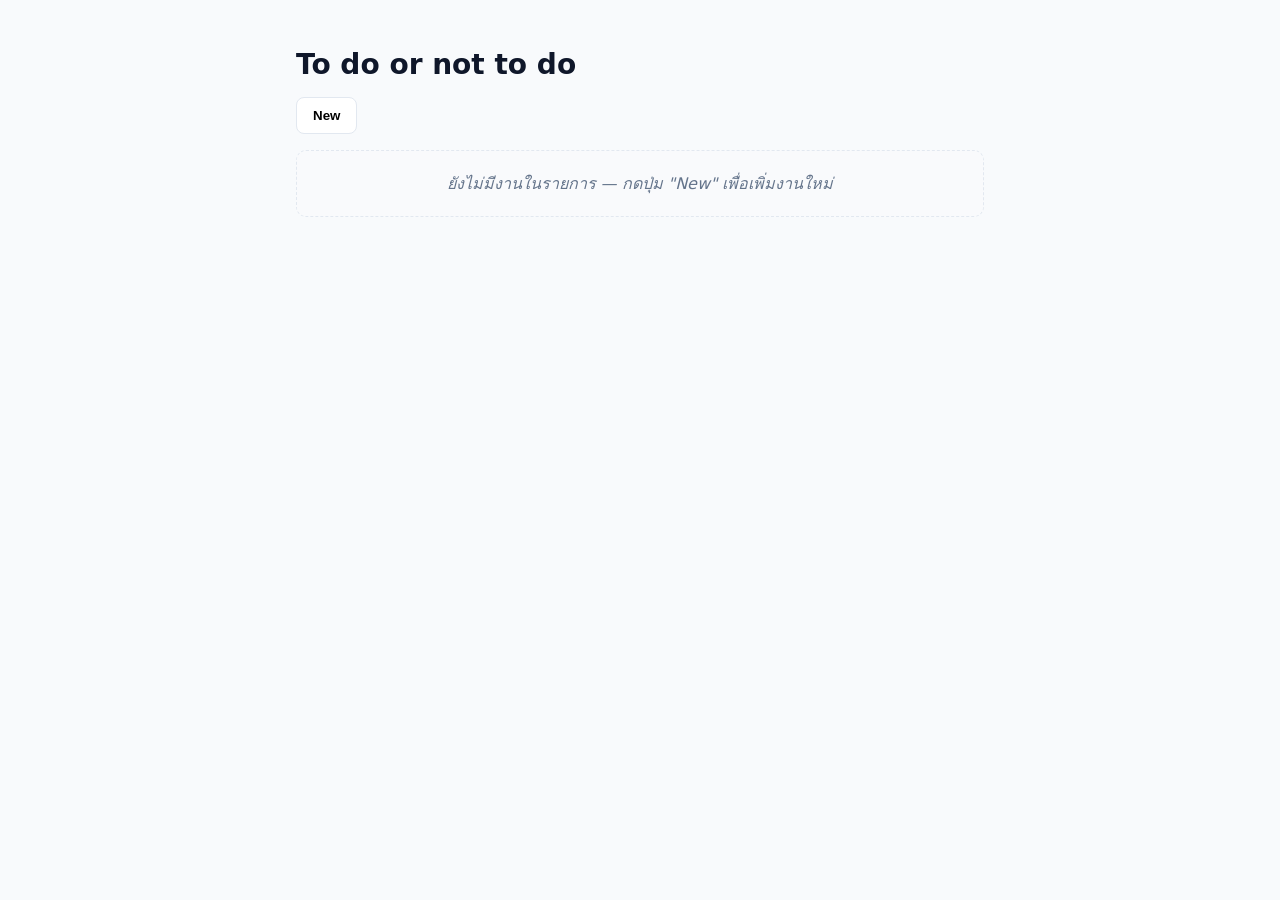
<file: cell03/ex03/index.html>
<!DOCTYPE html>
<html lang="en">
<head>
  <meta charset="UTF-8" />
  <title>To do or not to do</title>
  <meta name="viewport" content="width=device-width, initial-scale=1" />
  <!-- ถ้าตรวจงานกำหนดให้ส่งเฉพาะ index.html กับ todo.js ให้ย้าย CSS จาก style.css ไปไว้ใน <style> แทน -->
  <link rel="stylesheet" href="style.css" />
</head>
<body>
  <main class="container">
    <h1>To do or not to do</h1>

    <div class="toolbar">
      <button id="btn-new" type="button">New</button>
    </div>

    <!-- กล่องรายการ TODO ตามโจทย์ต้องมี id="ft_list" -->
    <div id="ft_list" class="list" aria-live="polite"></div>
  </main>

  <script src="todo.js"></script>
</body>
</html>
</file>
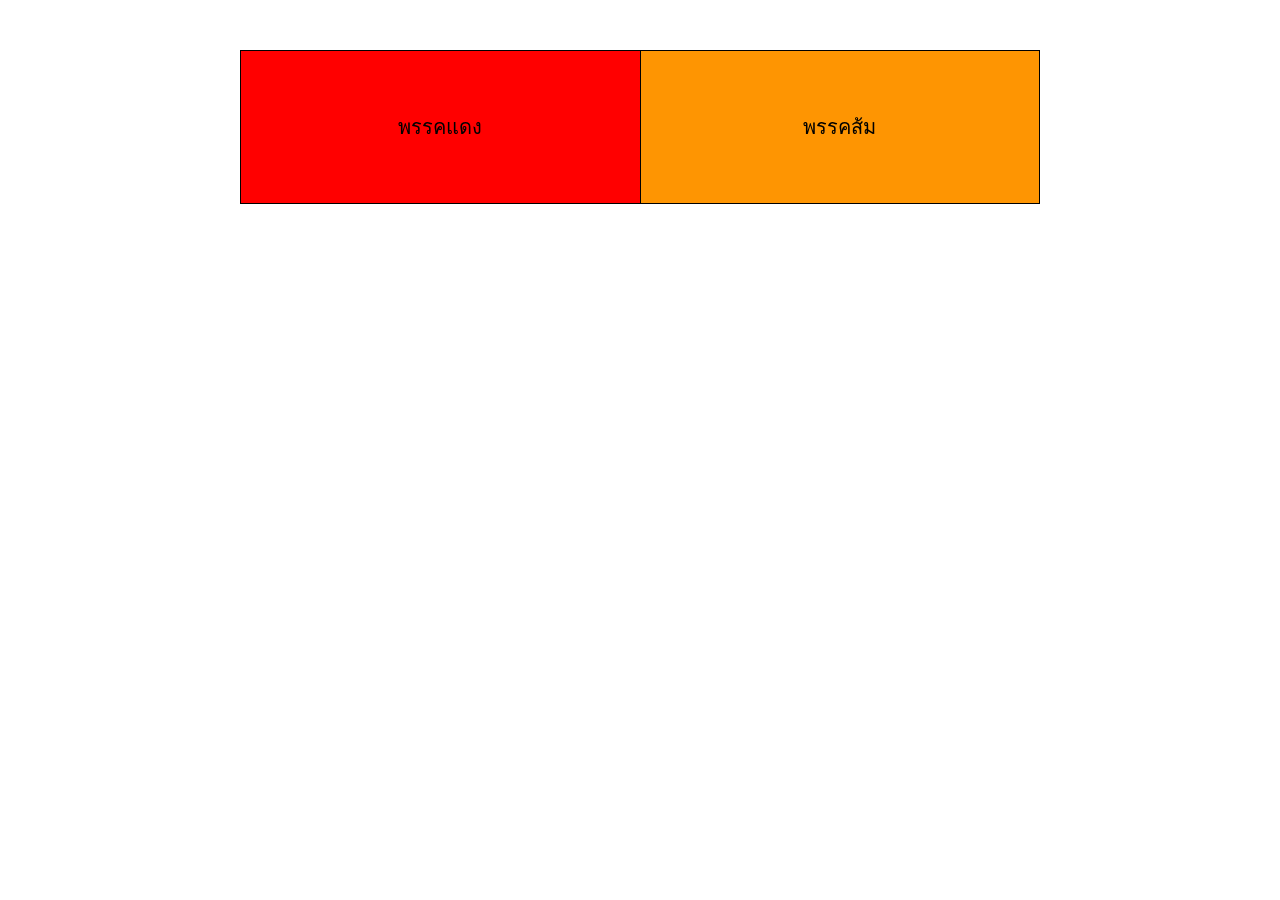
<file: cell01/ex05/tab.html>
<!DOCTYPE html>
<html>
<head>
    <title>Tab Exercise</title>
    <style>
        table {
            width: 800px;
            border-collapse: collapse;
            margin: 50px auto;
        }
        td {
            width: 400px;
            height: 150px;
            vertical-align: middle;
            font-size: 20px;
            font-family: Arial, sans-serif;
            border: 1px solid black;
            text-align: center;
        }
    </style>
</head>
<body>
    <table border="1">
        <tr>
            <td style="background-color: rgb(255, 0, 0);">พรรคแดง</td>
            <td style="background-color: rgb(254, 149, 2);">พรรคส้ม</td>
        </tr>
    </table>
</body>
</html>
</file>
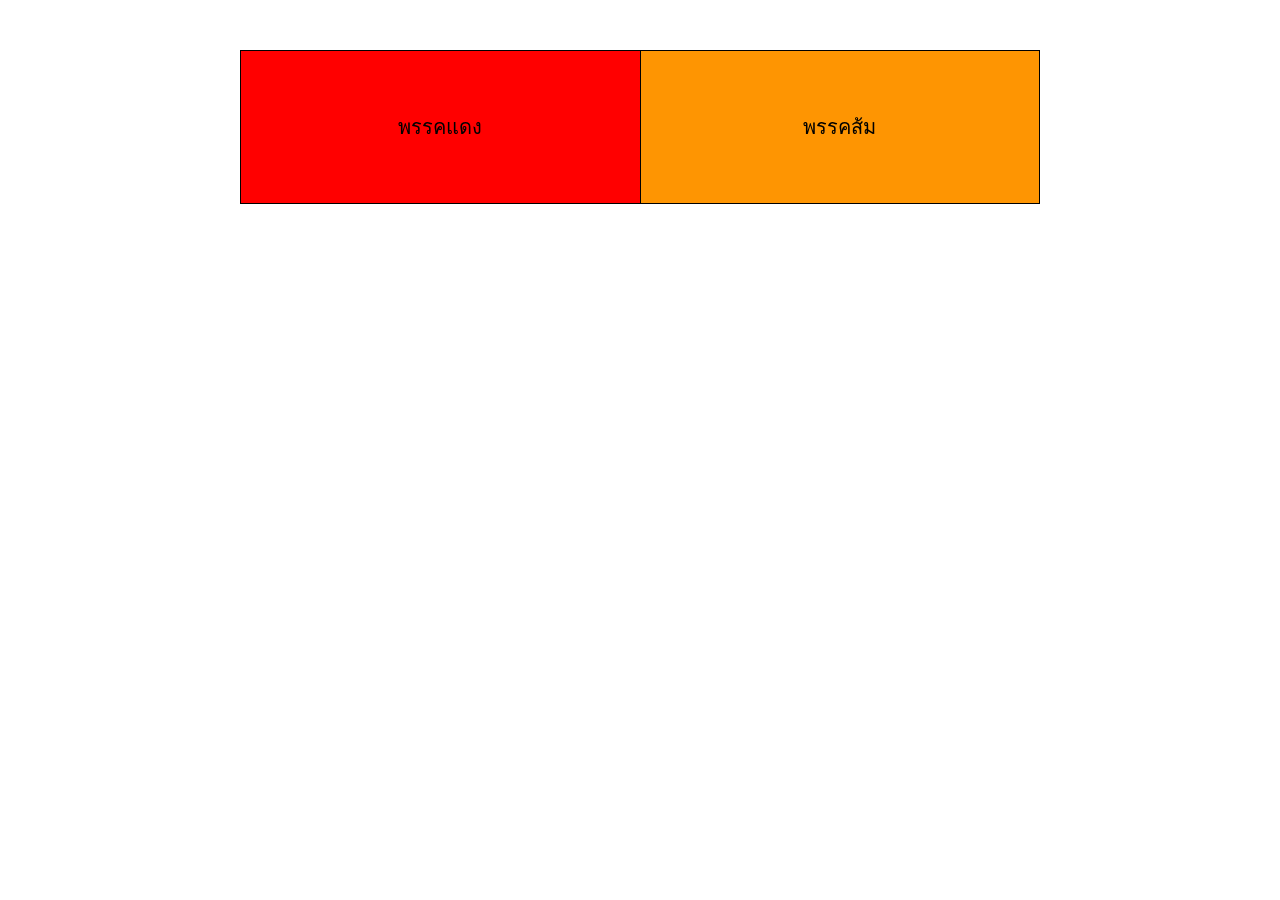
<file: cell01/ex06/responsive.html>
<!DOCTYPE html>
<html lang="th">
<head>
  <meta charset="UTF-8" />
  <meta name="viewport" content="width=device-width, initial-scale=1.0" />
  <title>Responsive Tab (ex06)</title>
  <style>
    body {
      margin: 0;
      padding: 0;
    }
    table {
      width: 100%;         
      max-width: 800px;    
      margin: 50px auto;   
      border-collapse: collapse;
      table-layout: fixed; 
    }
    td {
      width: 50%;          
      height: 150px;       
      vertical-align: middle;
      text-align: center;
      font-size: 20px;
      font-family: Arial, sans-serif;
      border: 1px solid black;
      word-break: break-word;
    }
    .red {
      background-color: rgb(255, 0, 0);
      color: #000000;
    }
    .orange {
      background-color: rgb(254, 149, 2);
      color: #000;
    }
  </style>
</head>
<body>
  <table>
    <tr>
      <td class="red">พรรคแดง</td>
      <td class="orange">พรรคส้ม</td>
    </tr>
  </table>
</body>
</html>
</file>
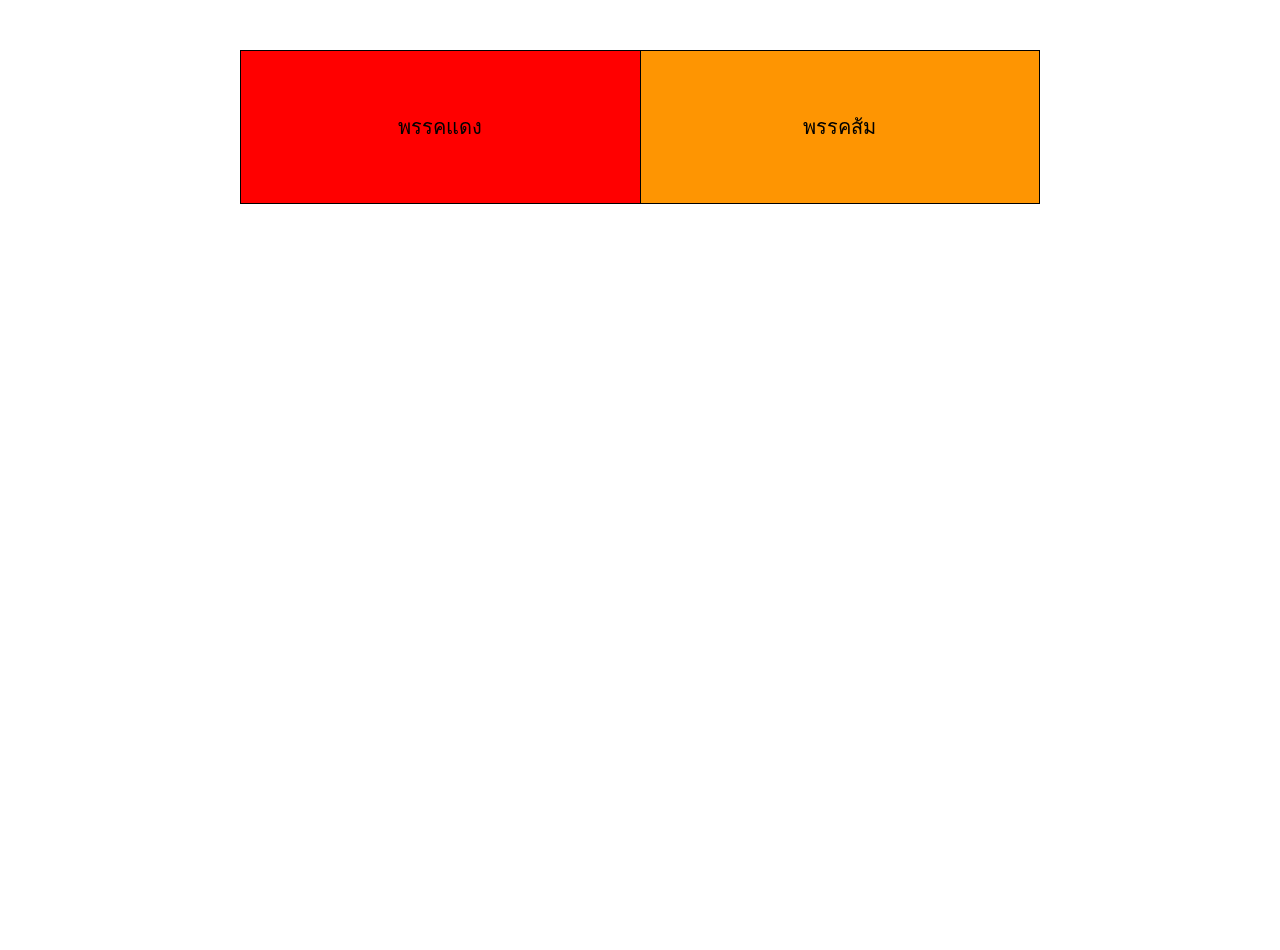
<file: cell02/ex00/responsive.html>
<!DOCTYPE html>
<html lang="th">
<head>
  <meta charset="UTF-8">
  <meta name="viewport" content="width=device-width, initial-scale=1.0">
  <title>Improved Responsive Table</title>
  <link rel="stylesheet" href="responsive.css">
</head>
<body>
  <table>
    <tr>
      <td class="red">พรรคแดง</td>
      <td class="orange">พรรคส้ม</td>
    </tr>
  </table>
</body>
</html>
</file>
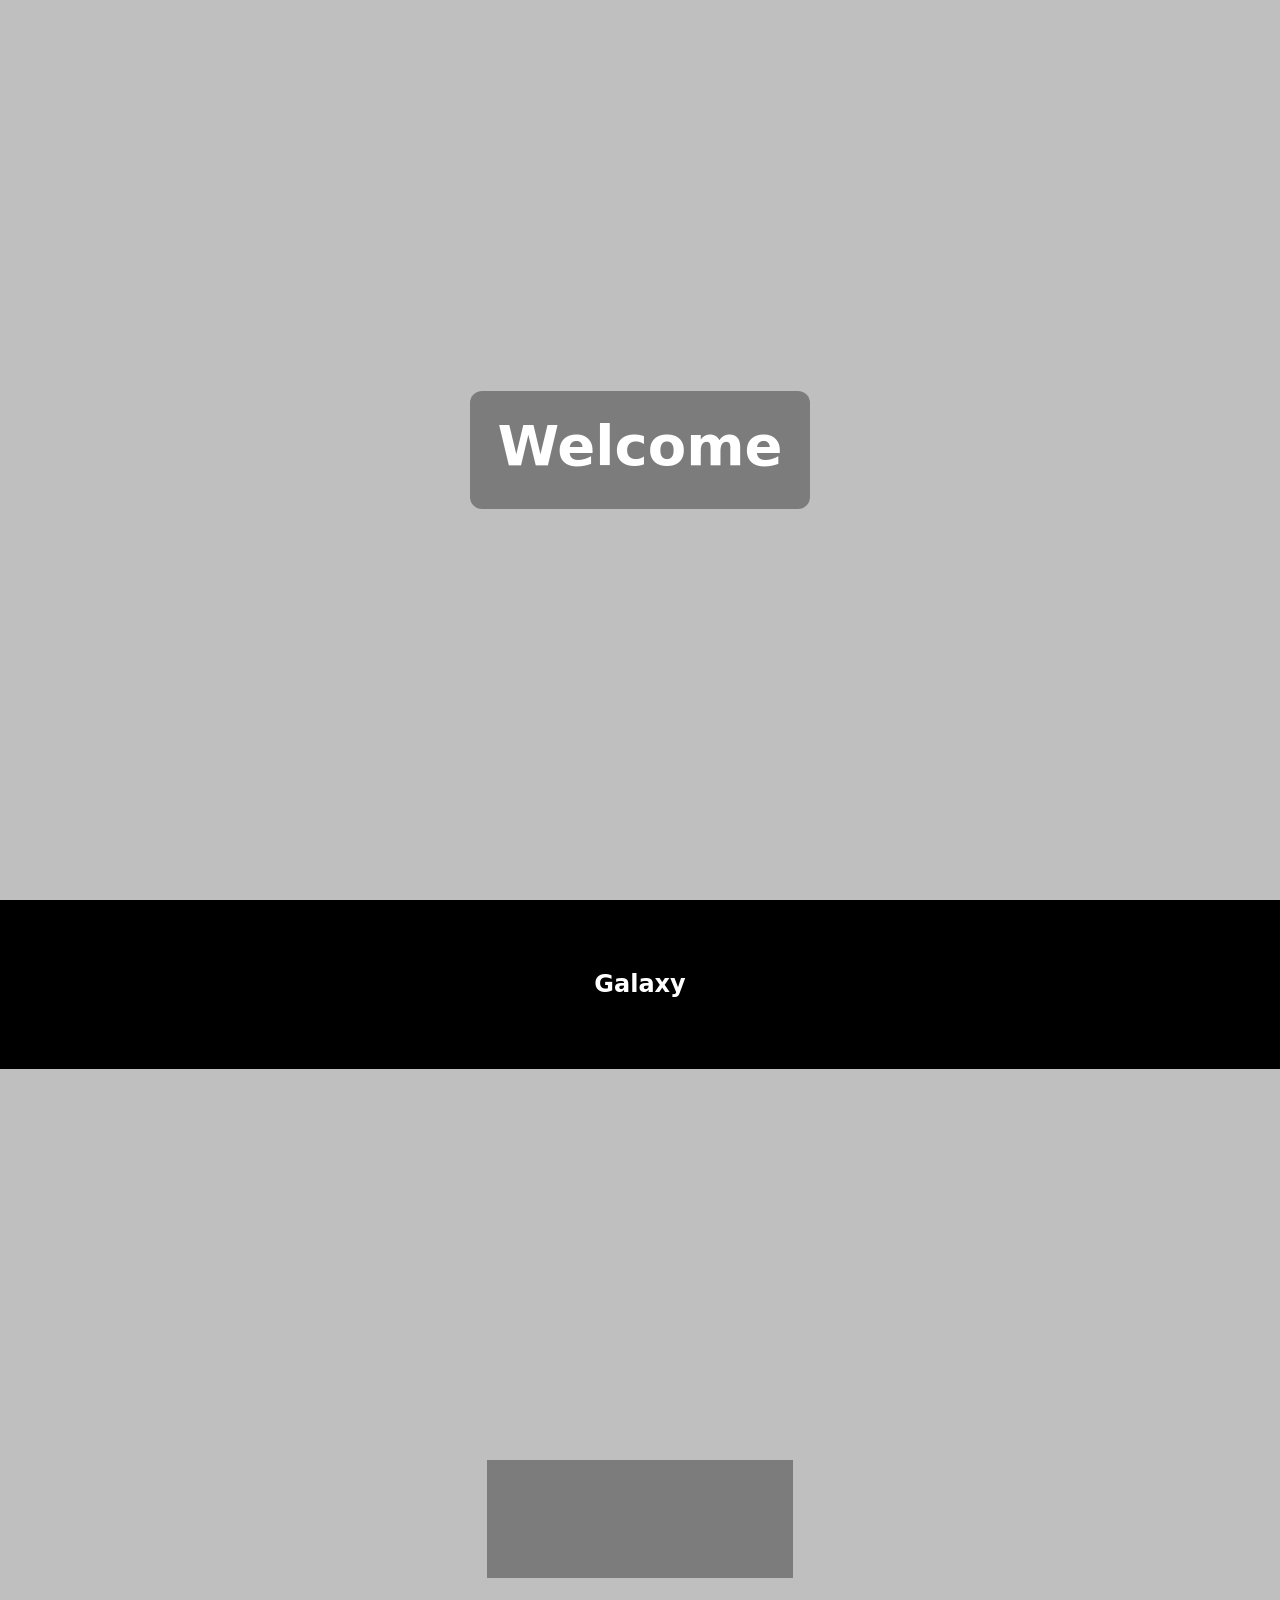
<file: cell02/ex02/parallax.html>
<!doctype html>
<html lang="th">
<head>
  <meta charset="utf-8" />
  <meta name="viewport" content="width=device-width, initial-scale=1" />
  <title>Parallax – ex02</title>
  <link rel="stylesheet" href="parallax.css" />
</head>
<body>

  <section class="parallax bg-1">
    <div class="caption">
      <h1>Welcome</h1>
    </div>
  </section>

  <section class="content-block">
    <div class="container">
      <h1>
        Galaxy
      </h1>
    </div>
  </section>

  <section class="parallax bg-2">
    <div class="caption">
      <h1>See You</h1>
    </div>
  </section>

</body>
</html>
</file>
<file: cell03/ex03/style.css>
:root {
  --bg: #f8fafc;
  --card: #ffffff;
  --text: #0f172a;
  --muted: #64748b;
  --border: #e2e8f0;
}

* { box-sizing: border-box; }
html, body {
  margin: 0;
  padding: 0;
  background: var(--bg);
  color: var(--text);
  font-family: system-ui, -apple-system, Segoe UI, Roboto, sans-serif;
}

.container {
  max-width: 720px;
  margin: 48px auto;
  padding: 0 16px;
}

h1 {
  margin: 0 0 16px;
  font-size: 28px;
}

.toolbar {
  display: flex;
  gap: 12px;
  margin-bottom: 16px;
}

button#btn-new {
  padding: 10px 16px;
  border-radius: 8px;
  border: 1px solid var(--border);
  background: var(--card);
  cursor: pointer;
  font-weight: 600;
}

button#btn-new:hover { filter: brightness(0.98); }

.list {
  display: flex;
  flex-direction: column;
  gap: 8px;
}

.todo {
  background: var(--card);
  border: 1px solid var(--border);
  border-radius: 10px;
  padding: 12px 14px;
  line-height: 1.4;
  cursor: pointer;
  transition: transform 80ms ease, background 120ms ease;
  word-break: break-word;
}

.todo:hover {
  transform: translateY(-1px);
  background: #fffefd;
}

.empty {
  color: var(--muted);
  font-style: italic;
  text-align: center;
  padding: 20px 0;
  border: 1px dashed var(--border);
  border-radius: 10px;
  background: #fafafa50;
}
</file>
<file: cell02/ex00/responsive.css>
html, body {
  height: 100%;
  margin: 0;
  padding: 0;
}

table {
 width: 100%;         
max-width: 800px;    
margin: 50px auto;   
border-collapse: collapse;
table-layout: fixed; 
 }

td {
  width: 50%;            
  height: 150px;         
  text-align: center;
  vertical-align: middle;
  font-size: 20px;
  font-family: Arial, sans-serif;
  border: 1px solid black;
  word-break: break-word;
}

.red {
  background-color: rgb(255, 0, 0);
  color: #000000;
}

.orange {
  background-color: rgb(254, 149, 2);
  color: #000;
}

@media (max-width: 500px) {
  table, tr, td {
    display: block;
    width: 100%;
  }
  td {
    min-height: 40vh;
  }
}
</file>
<file: cell02/ex02/parallax.css>
* { box-sizing: border-box; margin: 0; }
html, body { height: 100%; font-family: system-ui, Arial, sans-serif; }

.parallax {
  position: relative;
  min-height: 100vh;              
  display: flex;
  align-items: center;
  justify-content: center;
  color: #fff;
  text-align: center;

  background-attachment: fixed;
  background-position: center;
  background-repeat: no-repeat;
  background-size: cover;
}

.parallax::before {
  content: "";
  position: absolute;
  inset: 0;
  background: rgba(0,0,0,0.25);  
}

.caption {
  position: relative;             
  padding: 24px 28px;
  border-radius: 12px;
  background: rgba(0,0,0,0.35);
  backdrop-filter: blur(2px);
}
.caption h1 { font-size: 56px; line-height: 1.1; margin-bottom: 8px; }

.content-block {
  background: #000;
  color: #fff;
  padding: 64px 20px;
  text-align: center;
}
.container {
  max-width: 860px;
  margin: 0 auto;
  line-height: 1.7;
}
.content-block h2 { margin-bottom: 12px; }


.bg-1 {
  background-image: url("https://gistda.or.th/ewtadmin//ewt/gistda_web/images/articleimg_2021080415080131851.jpg");
}

.bg-2 {
  
  background-image: url("https://gistda.or.th/ewtadmin//ewt/gistda_web/images/articleimg_2021080415080131851.jpg");
  background-position: center bottom; 
}
</file>
